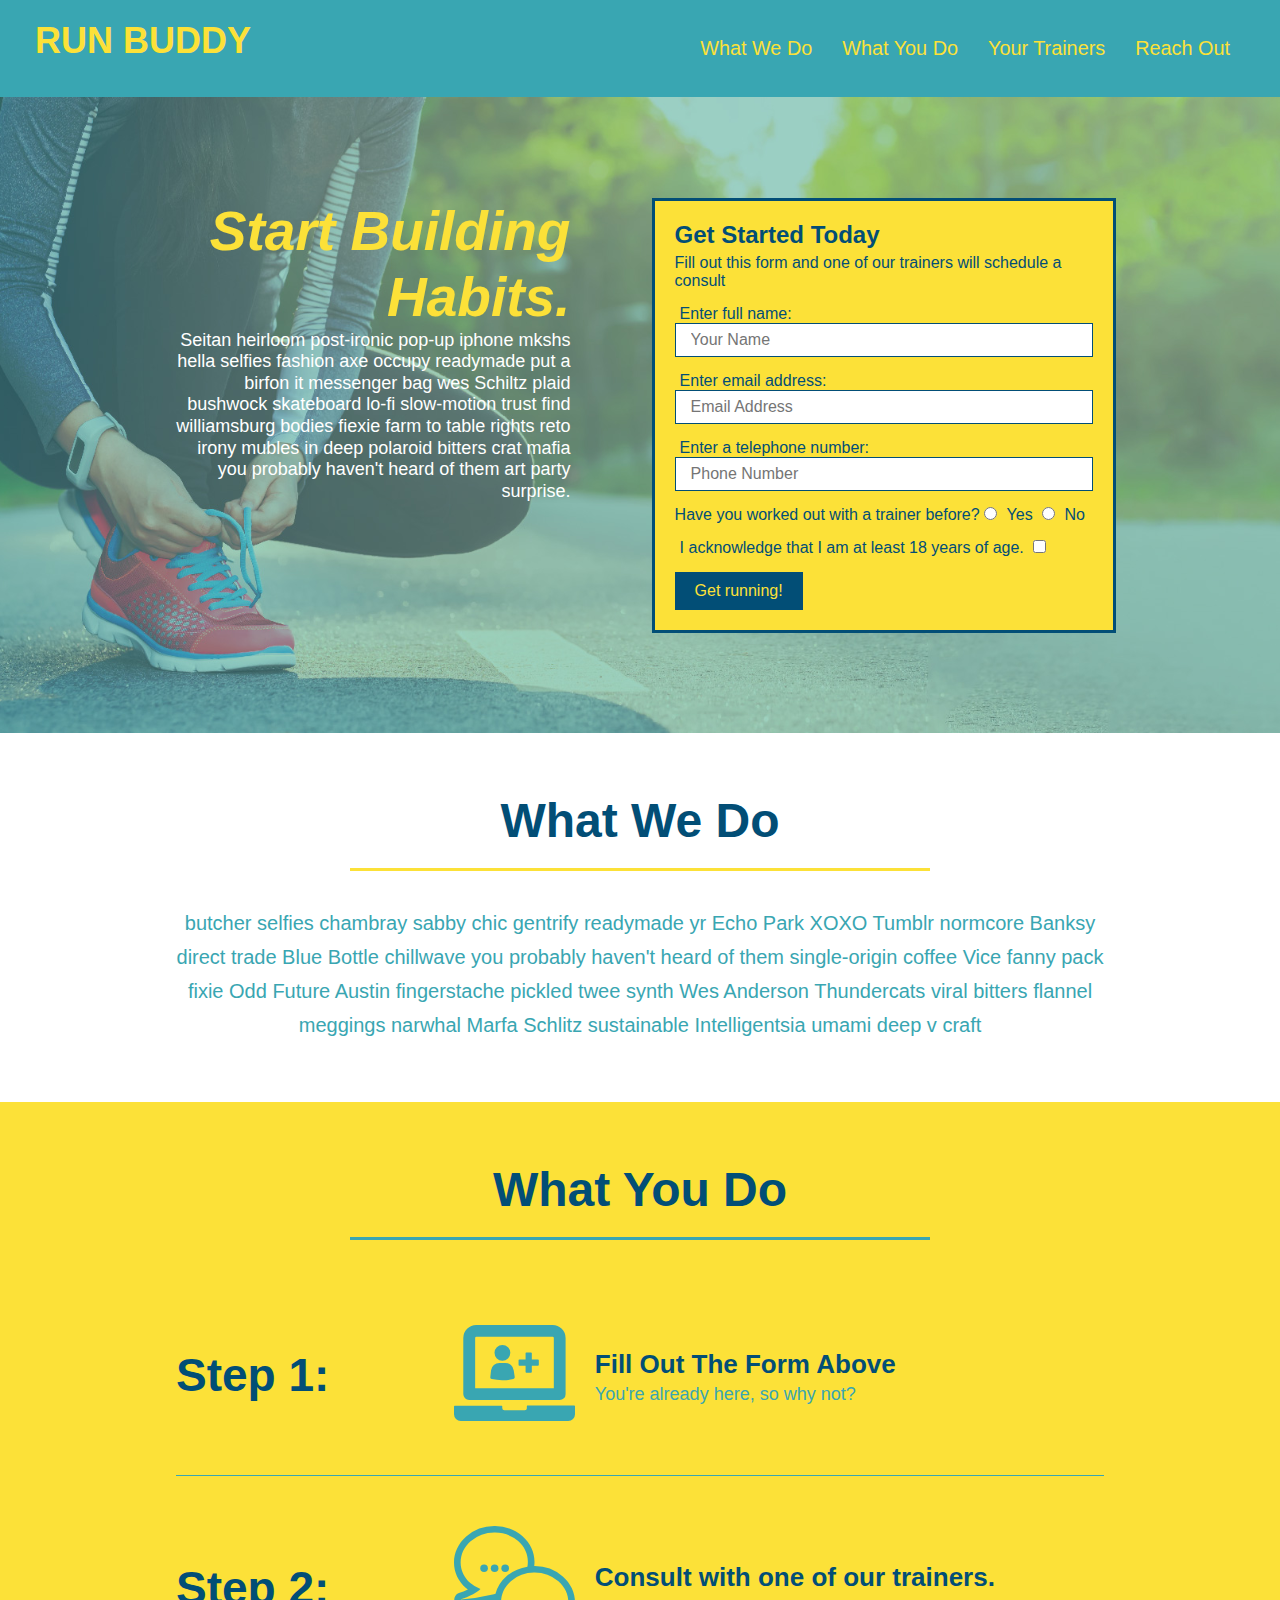
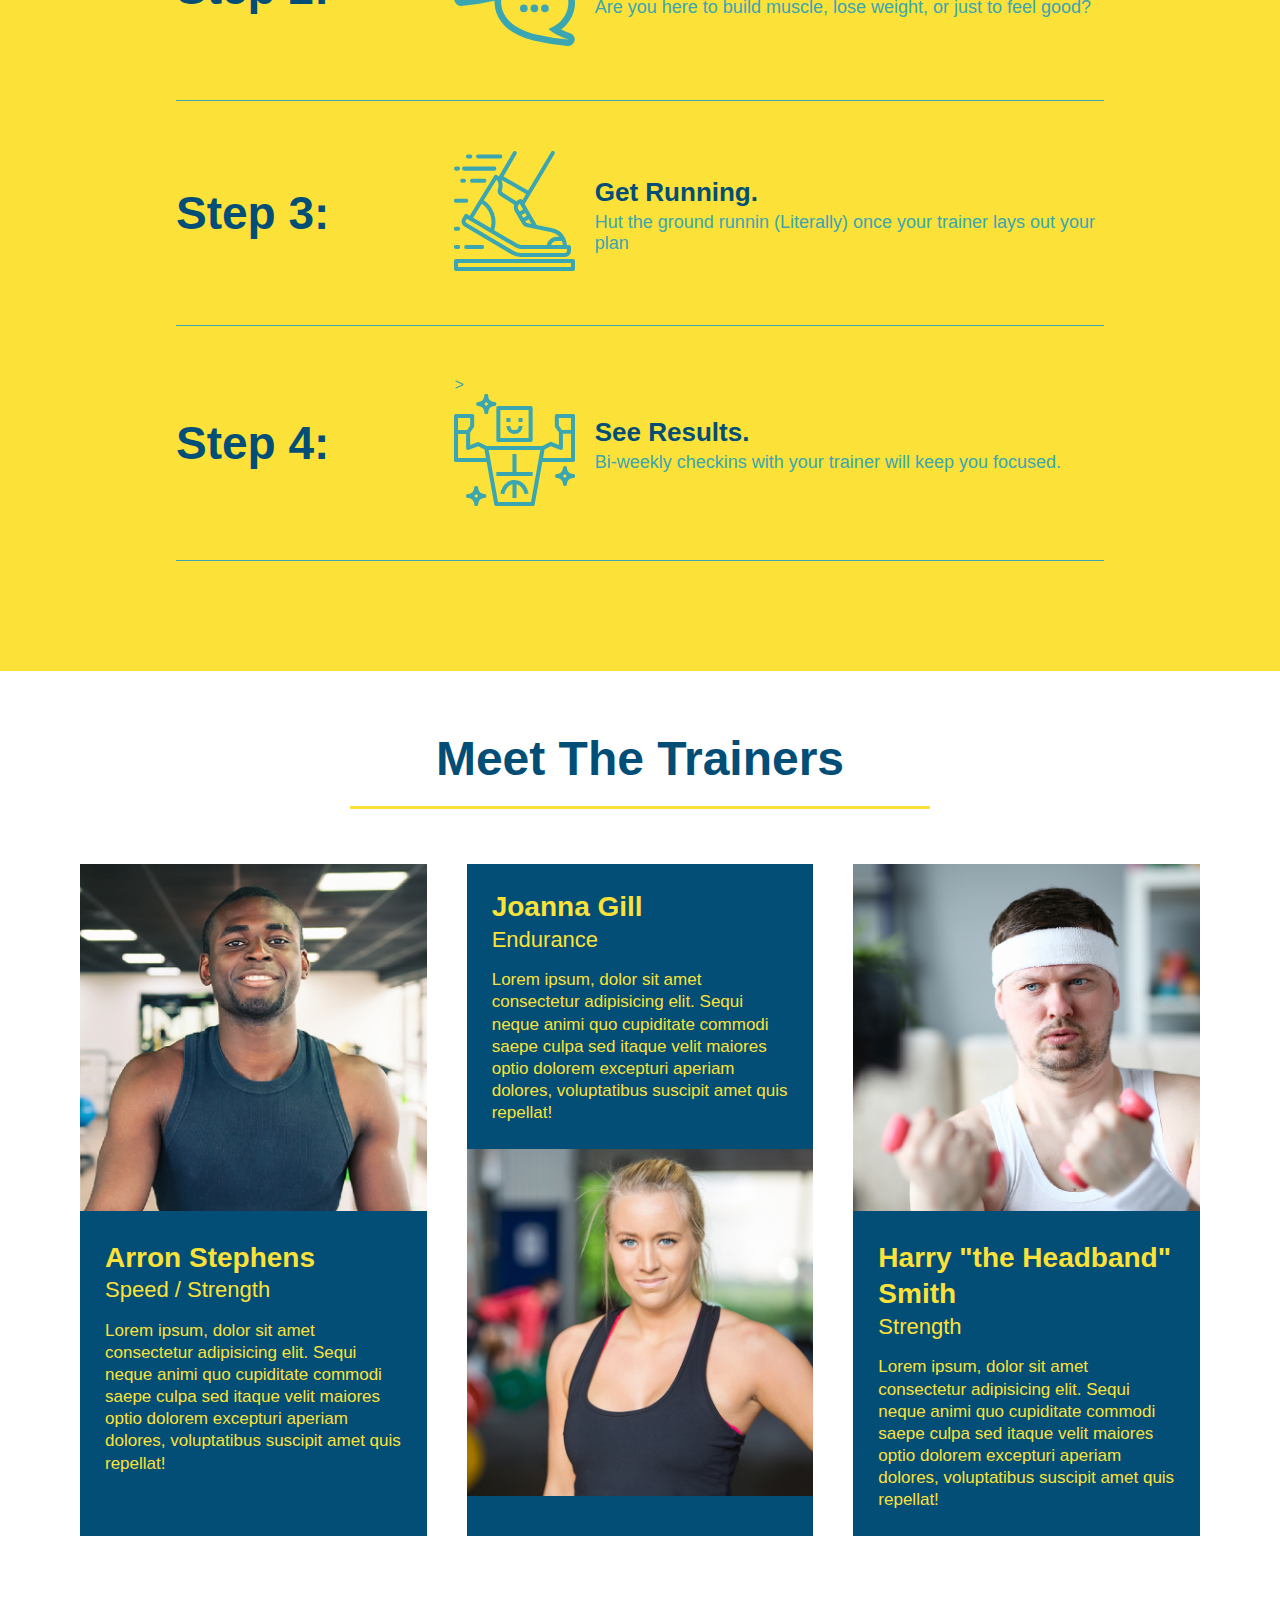
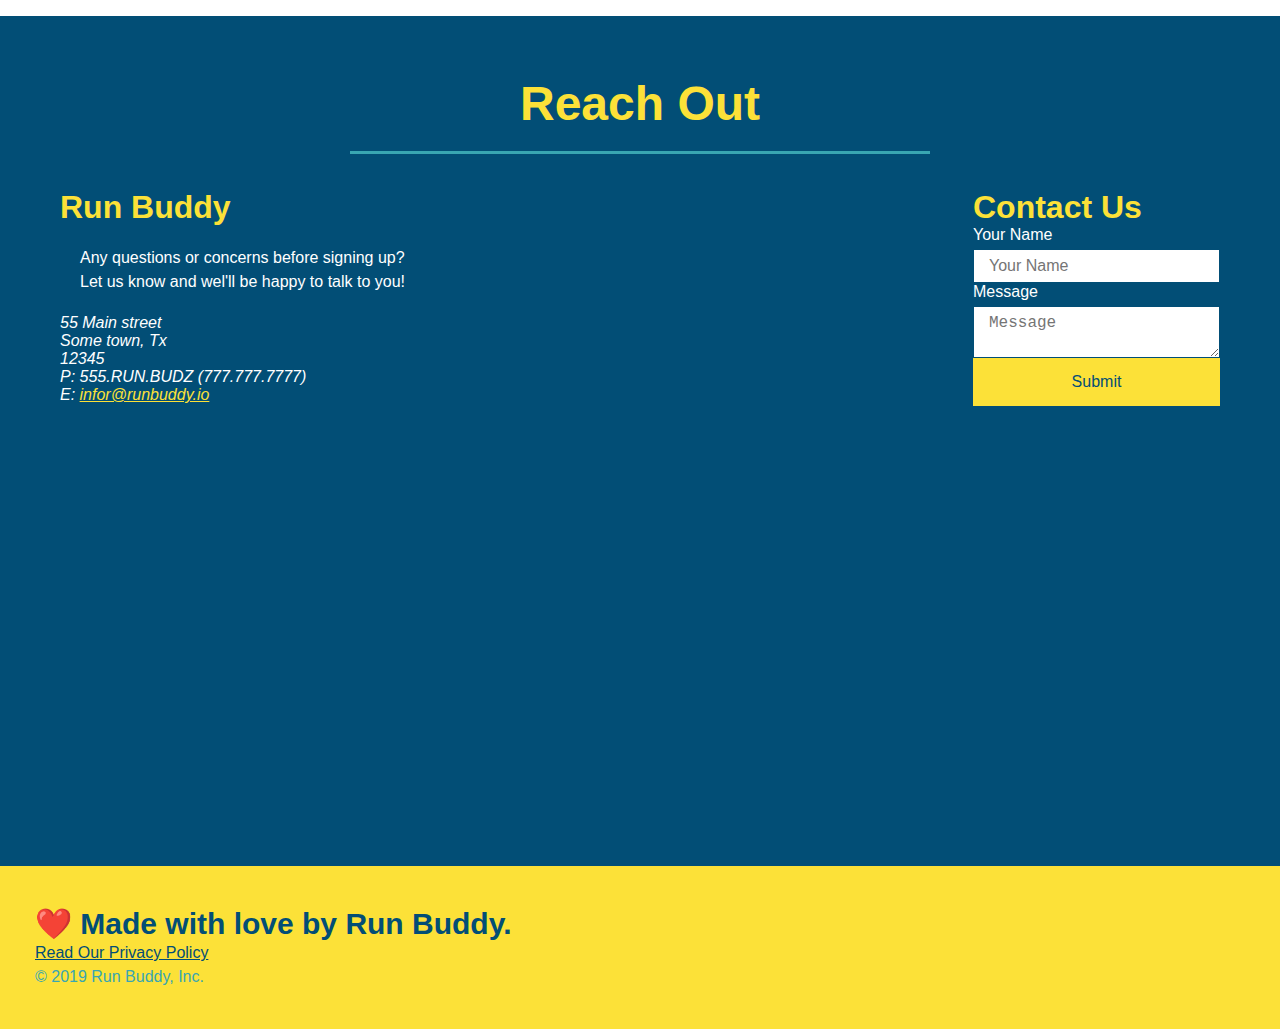
<file: index.html>
<!DOCTYPE html>
<html lang="en">

<head>
  <meta name="viewport" content="width=device-width, initial-scale=1.0" />
  <meta charset="UTF-8" />
  <title>Run Buddy</title>
  <link rel="stylesheet" href="./assets/css/style.css" />
</head>

<body>
  <!-- navigation -->
  <header>
    <h1>
      <a href="/">
        RUN BUDDY
      </a>
    </h1>
    <nav>
      <!-- Unordered list element -->
      <ul>
        <!-- List item element-->
        <li>
          <!-- Anchor element -->
          <div class="flex-row">
          <a href="#what-we-do">What We Do</a>
          </div> 
        </li>
        <li>
          <a href="#what-you-do">What You Do</a>
        </li>
        <li>
          <a href="#your-trainers">Your Trainers</a>
        </li>
        <li>
          <a href="#reach-out">Reach Out</a>
        </li>
      </ul>
    </nav>
  </header>

  <!-- hero/jumbotron -->
  <section class="hero">
    <div class="hero-cta">
      <h2>Start Building Habits.</h2>
        <p>
          Seitan heirloom post-ironic pop-up iphone mkshs hella selfies fashion axe occupy readymade put a birfon it messenger bag wes Schiltz plaid bushwock skateboard lo-fi slow-motion trust find williamsburg bodies fiexie farm to table rights reto irony mubles in deep polaroid bitters crat mafia you probably haven't heard of them art party surprise.
        </p>
    </div>

    <div class="hero-form">
      <h3>Get Started Today</h3>
      <p>Fill out this form and one of our trainers will schedule a consult</p>
      <form>
        <label for="name">Enter full name:</label>
        <input type="text" placeholder="Your Name" name="name" id="name" class="form-input" />
        <label for="email">Enter email address:</label>
        <input type="text" placeholder="Email Address" name="email" id="email" class="form-input" />
        <label for="phone">Enter a telephone number:</label>
        <input type="text" placeholder="Phone Number" name="phone" id="phone" class="form-input" />
        <p>
          Have you worked out with a trainer before?
          <input type="radio" name="trainer-confirm" id="trainer-yes" />
          <label for="trainer-yes">Yes</label>
          <input type="radio" name="trainer-confirm" id="trainer-no" />
          <label for="trainer-no">No</label>
        </p>
        <p>
          <label for="checkbox">
            I acknowledge that I am at least 18 years of age.
          </label>
          <input type="checkbox" name="checkpoint1" id="checkbox" />
        </p>
        <button type="submit">
          Get running!
        </button>
      </form>
    </div>
  </section>

  <!-- "what we do" section -->
  <section id="what-we-do" class="intro">
    <!--Wrap every h2 with a class of "section-title" in this div-->
    <div class="flex-row">
      <h2 class="section-title primary-border">What We Do</h2>
  </div>
      <p>
        butcher selfies chambray sabby chic gentrify  readymade yr Echo Park XOXO Tumblr normcore Banksy direct trade Blue Bottle chillwave you probably haven't heard of them single-origin coffee Vice fanny pack fixie Odd Future Austin fingerstache pickled twee synth Wes Anderson Thundercats viral bitters flannel meggings narwhal Marfa Schlitz sustainable Intelligentsia umami deep v craft
      </p>
  </section>

  <!-- "what you do" section -->
  <section id="what-you-do" class="steps">
    <div class="flex-row">
      <h2 class="section-title secondary-border">What You Do</h2>
    </div>
    <div class="step">
        <!--Insert this img element-->
      <h3>Step 1: </h3>
        <div class="step-info">
          <div class="step-img">
           <img src="./assets/images/step-1.svg" alt="" />
          </div>
          <div class="step-text">
            <h4>Fill Out The Form Above</h4>
            <p>You're already here, so why not?</p>
          </div>
        </div>
    </div>

    <div class="step">      
        <h3>Step 2: </h3>
          <div class="step-info">
            <div class="step-img">
              <img src="./assets/images/step-2.svg" alt="" />
            </div>
            <div class="step-text">
              <h4>Consult with one of our trainers.</h4>
              <p>Are you here to build muscle, lose weight, or just to feel good?</p>
            </div>
          </div>
    </div>

    <div class="step">      
      <h3>Step 3: </h3>
        <div class="step-info">
          <div class="step-img">
            <img src="./assets/images/step-3.svg" alt="" />
          </div>
          <div class="step-text">  
          <h4>Get Running.</h4>
            <p>Hut the ground runnin (Literally) once your trainer lays out your plan</p>
          </div>
      </div>
    </div>

    <div class="step">
      <h3>Step 4: </h3>
        <div class="step-info">
          <div class="step-img">>
            <img src="./assets/images/step-4.svg" alt="" />
          </div>
          <div class="step-text">
            <h4>See Results.</h4>
            <p>Bi-weekly checkins with your trainer will keep you focused.</p>
          </div>
        </div>
    </div>
  </section>

  <!-- "meet the trainers" section -->
  <section id="your-trainers">
    <div class="flex-row">
      <h2 class="section-title primary-border">Meet The Trainers</h2>
    </div>
  <div class="trainers">
    <article class="trainer">
        <img src="./assets/images/trainer-1.jpg" alt="Arron Stephens in his workout clothes, ready to pump iron">
      <div class="trainer-bio">
        <h3 class="trainer-name">Arron Stephens</h3>
        <h4 class='trainer-role'>Speed / Strength</h4>
        <p>
          Lorem ipsum, dolor sit amet consectetur adipisicing elit. Sequi neque animi quo cupiditate commodi saepe culpa sed
          itaque velit maiores optio dolorem excepturi aperiam dolores, voluptatibus suscipit amet quis repellat!
        </p>
      </div>
  </article>

  <!--Second trainer bio-->
  <article class="trainer">
    <div class="trainer-bio">
      <h3 class="trainer-name">Joanna Gill</h3>
      <h4 class="trainer-role">Endurance</h4>
      <p>
        Lorem ipsum, dolor sit amet consectetur adipisicing elit. Sequi neque animi quo cupiditate commodi saepe culpa sed
      itaque velit maiores optio dolorem excepturi aperiam dolores, voluptatibus suscipit amet quis repellat!
      </p>
    </div>
    <img src="./assets/images/trainer-2.jpg">
  </article>

  <!--THird trainer bio-->
  <article class="trainer">
    <img src="./assets/images/trainer-3.jpg">
    <div class="trainer-bio">
      <h3 class="trainer-name">Harry "the Headband" Smith</h3>
      <h4 class="trainer-role">Strength</h4>
      <p>
        Lorem ipsum, dolor sit amet consectetur adipisicing elit. Sequi neque animi quo cupiditate commodi saepe culpa sed
      itaque velit maiores optio dolorem excepturi aperiam dolores, voluptatibus suscipit amet quis repellat!
      </p>
  </article>
</div>

  </section>
  <!-- "reach out" section -->
  <section id="reach-out" class="contact">
      <div class="flex-row">
        <h2 class="section-title secondary-border">Reach Out</h2>
      </div>

      <div class="contact-info">
        <div>
        <h3>Run Buddy</h3>
        <p>
          Any questions or concerns before signing up?
          <br />
          Let us know and wel'll be happy to talk to you!
        </p>
        <address>
          55 Main street <br />
          Some town, Tx <br />
          12345<br />
          P: 555.RUN.BUDZ (777.777.7777)<br />
          E: <a href="mailto:info@runbuddy.io">infor@runbuddy.io</a>
        </address>
      </div>
      <div class="contact-form">
        <h3>Contact Us</h3>
        <form>
          <label for="contact-name">Your Name</label>
          <input type="text" id="contact-name" placeholder="Your Name" />

          <label for="contact-message">Message</label>
          <textarea id="contact-message" placeholder="Message"></textarea>

          <button type="submit">Submit</button>
        </form>
      </div>

      <iframe src="https://www.google.com/maps/embed?pb=!1m18!1m12!1m3!1d13737.866991124667!2d-96.33325239999999!3d30.59259555!2m3!1f0!2f0!3f0!3m2!1i1024!2i768!4f13.1!3m3!1m2!1s0x86468364dc483faf%3A0x18ffb5a56aa1fd89!2sC%26J%20Barbeque!5e0!3m2!1sen!2sus!4v1621378785876!5m2!1sen!2sus" 
        width="600" 
        height="450" 
        style="border:0;" 
        allowfullscreen="" 
        loading="lazy">
        </iframe>
      </div>
  </section>

  <!-- footer -->
  <footer>
    <h2>❤️ Made with love by Run Buddy.</h2>
    <div>
      <a href="#">Read Our Privacy Policy</a><br />
      &copy; 2019 Run Buddy, Inc.
    </div>
  </footer>
</body>

</html>
</file>
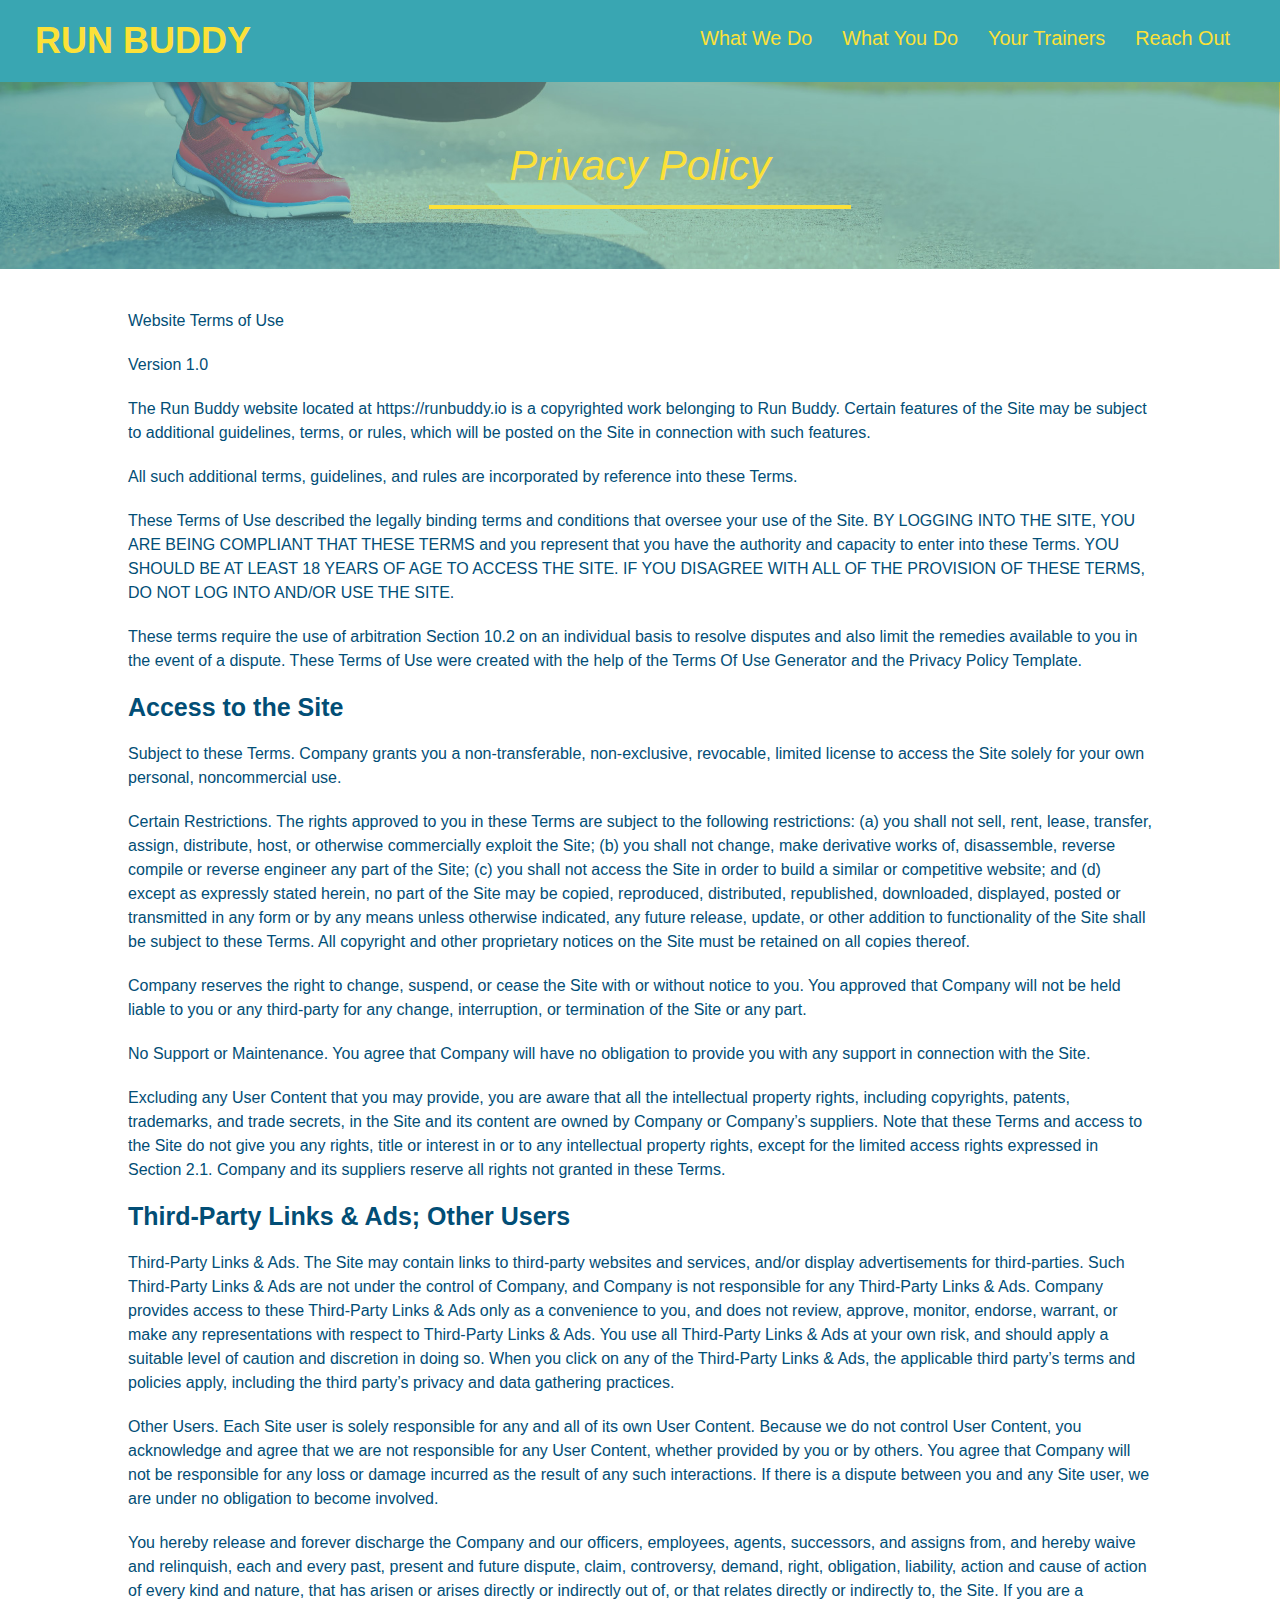
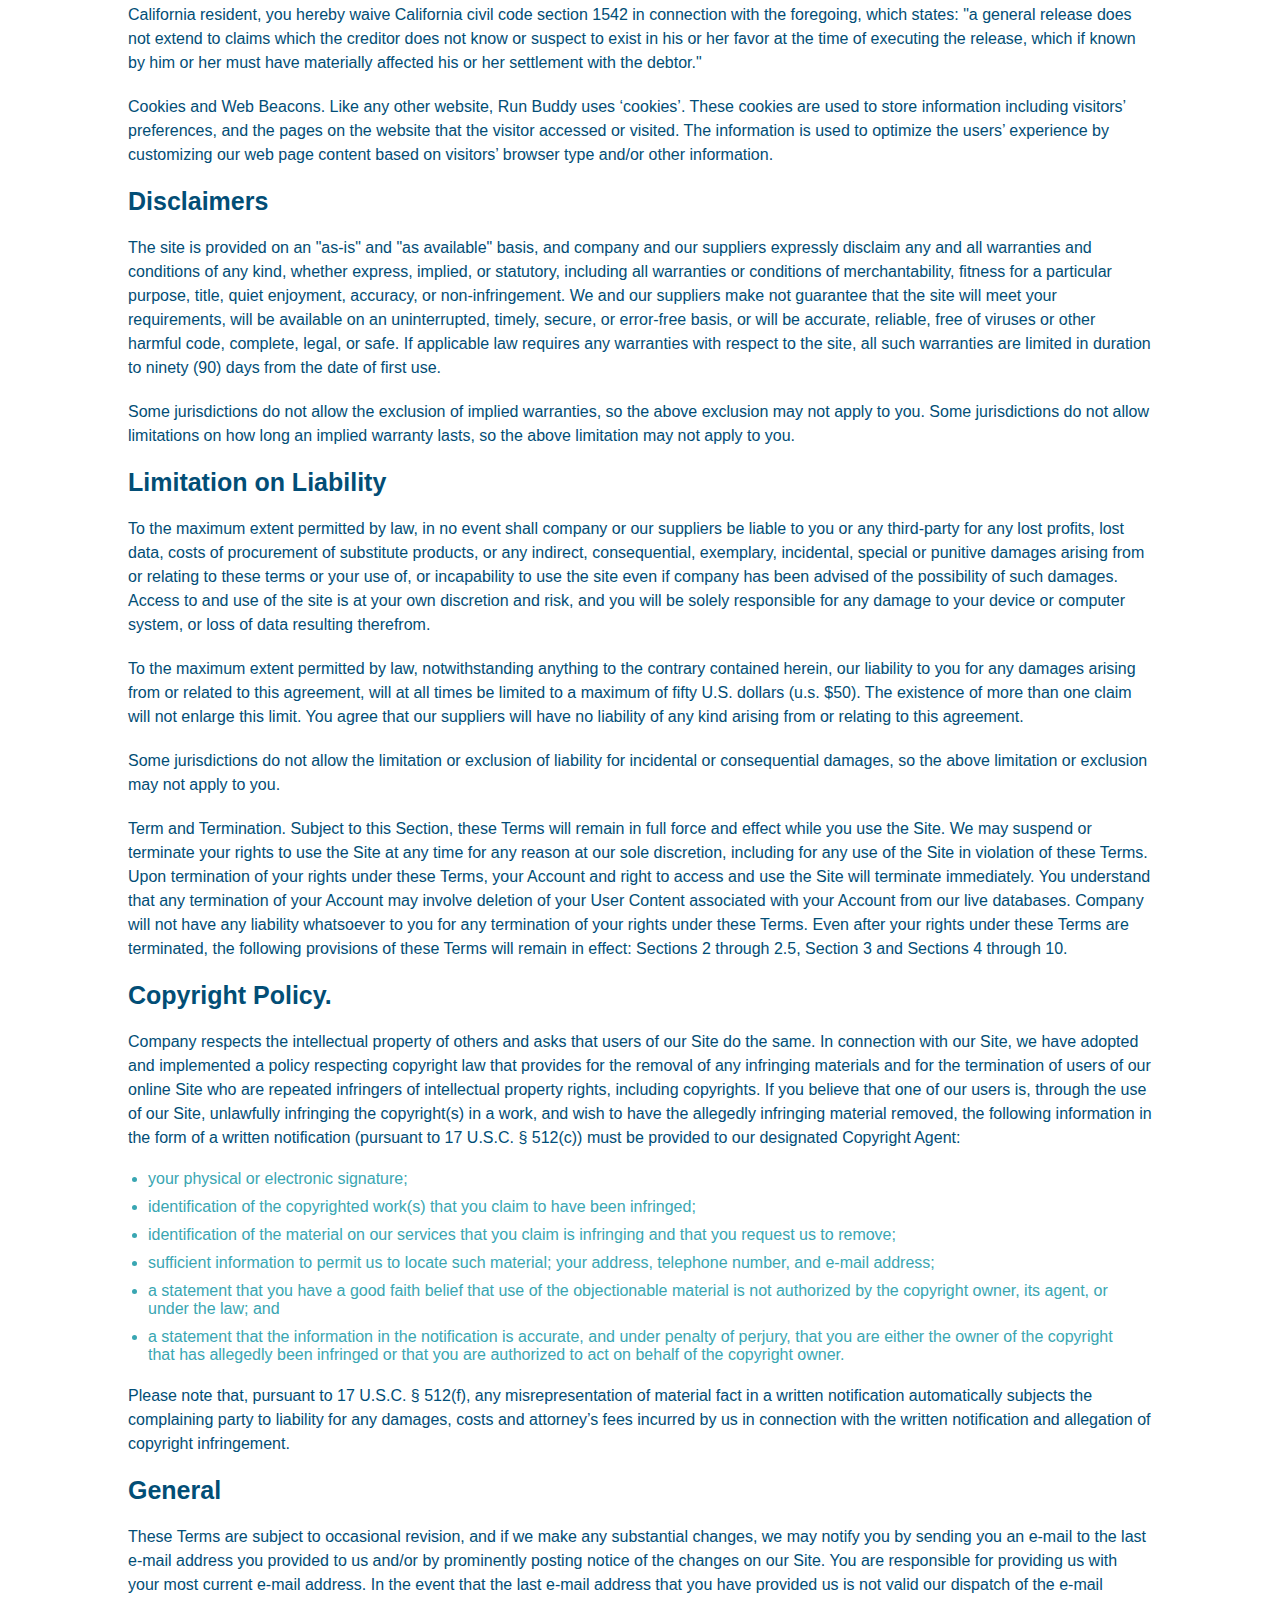
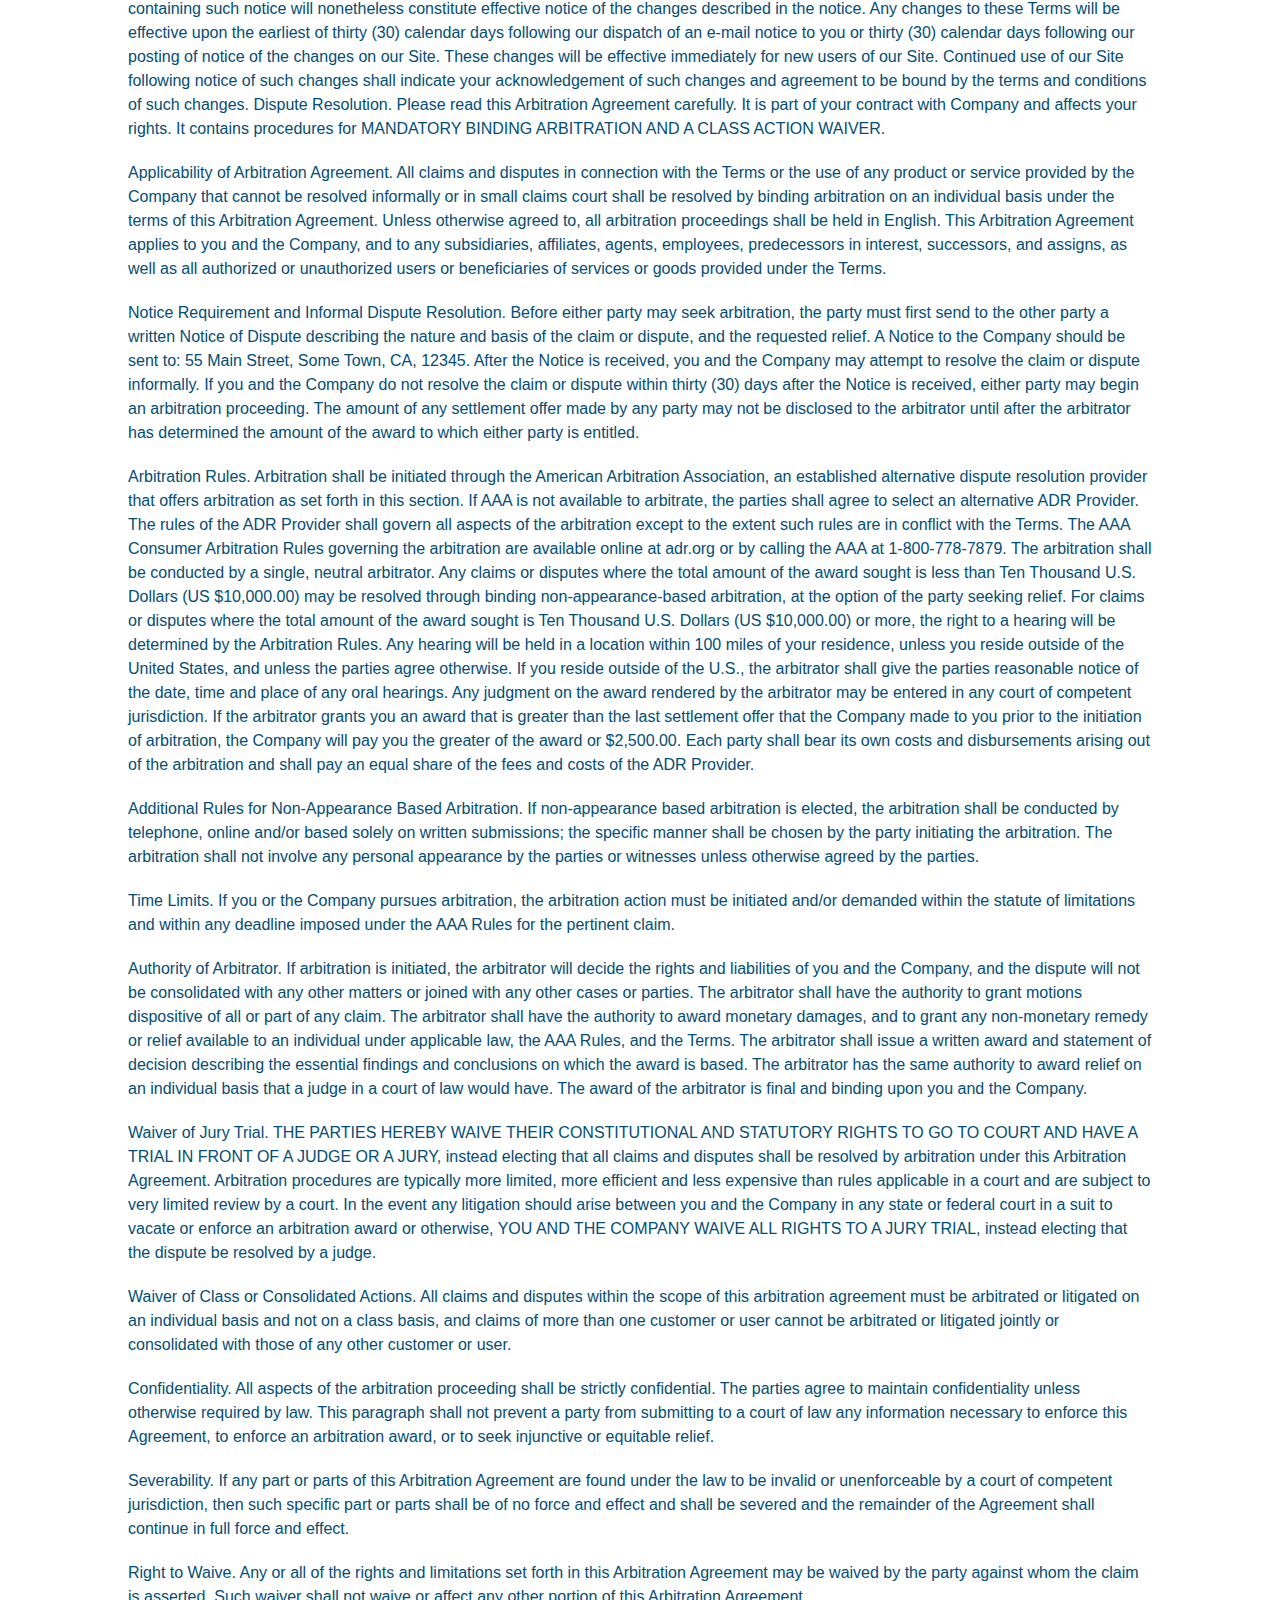
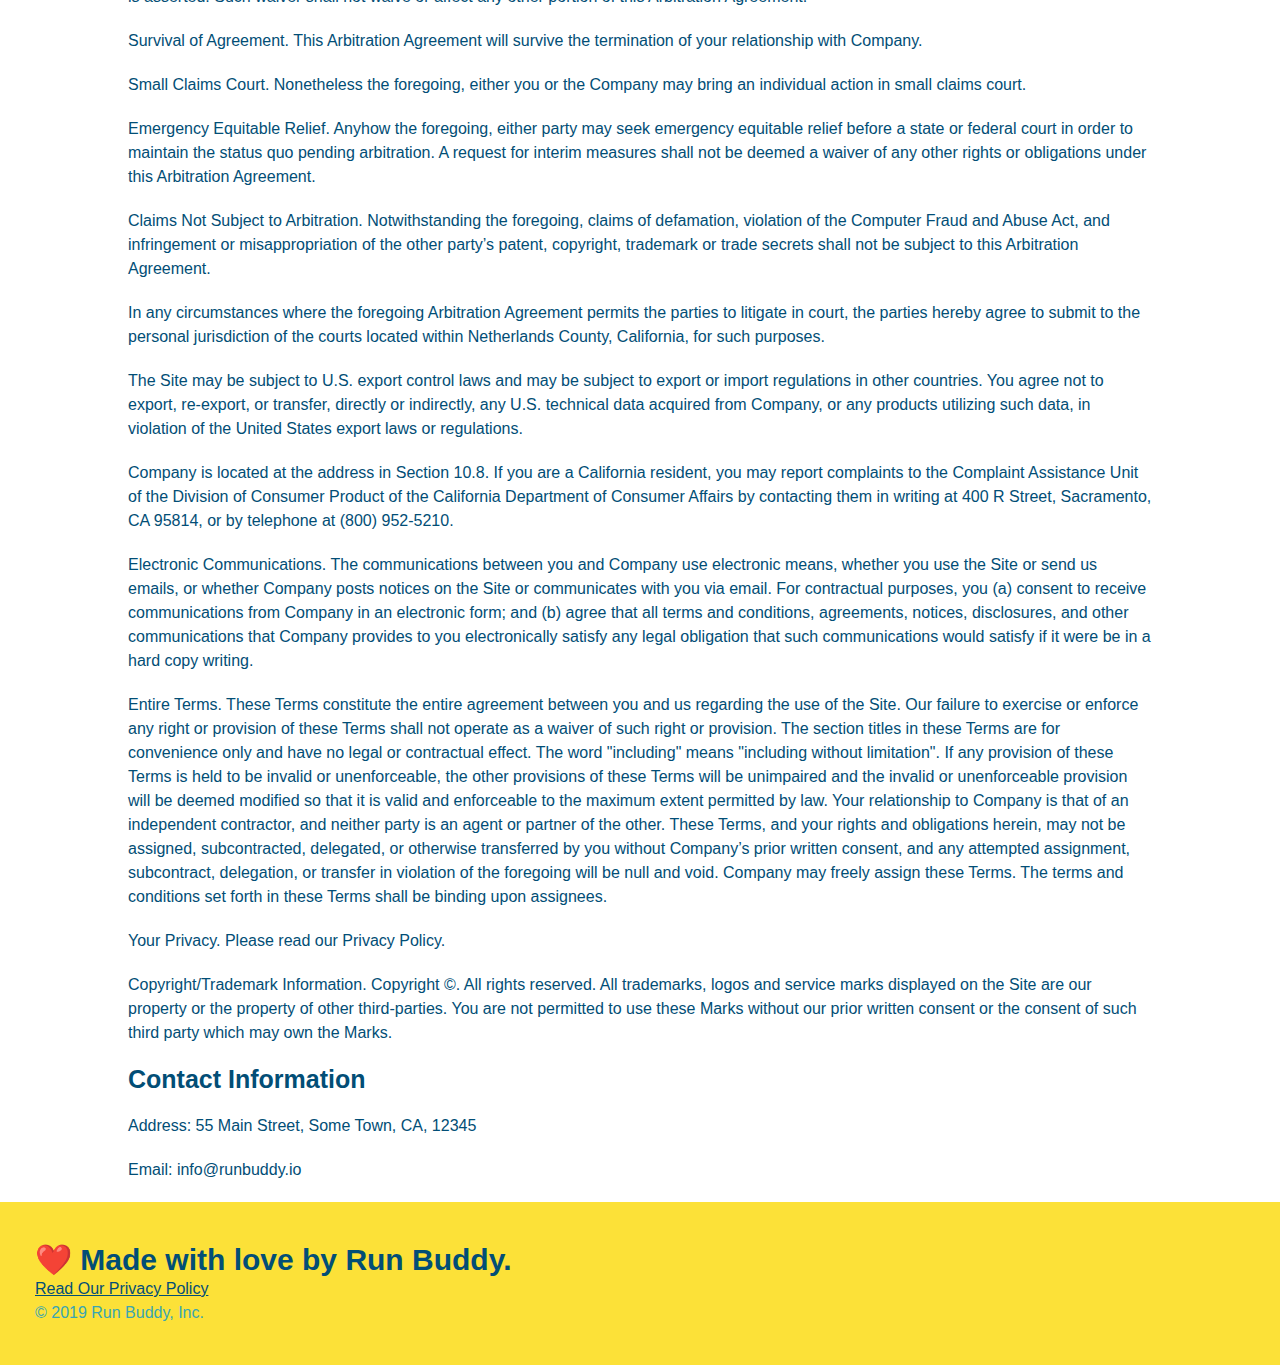
<file: privacy-policy.html>
<!DOCTYPE html>
<html lang="en">
  <head>
    <meta name="viewport" content="width=device-width, initial-scale=1.0" />
    <meta charset="UTF-8" />
    <link rel="stylesheet" href="./assets/css/style.css" />
    <link rel="stylesheet" href="./assets/css/secondary-styles.css" />
    <title>Run Buddy - Privacy Policy</title>
  </head>
  <body>
    <header>
      <h1>
        <a href="./index.html">RUN BUDDY</a>
      </h1>
      <nav>
        <ul>
          <li>
            <a href="./index.html#what-we-do">What We Do</a>
          </li>
          <li>
            <a href="./index.html#what-you-do">What You Do</a>
          </li>
          <li>
            <a href="./index.html#your-trainers">Your Trainers</a>
          </li>
          <li>
            <a href="./index.html#reach-out">Reach Out</a>
          </li>
        </ul>
      </nav>
    </header>
    <!-- end navigation -->

    <!-- hero/jumbotron -->
    <section class="hero">
      <h2 class="page-title">
        Privacy Policy
      </h2>
    </section>

    <!-- body copy -->
    <article class="secondary-content">
      <p>
        Website Terms of Use
      </p>

      <p>
        Version 1.0
      </p>

      <p>
        The Run Buddy website located at https://runbuddy.io is a copyrighted work belonging to Run Buddy. Certain
        features of the Site may be subject to additional guidelines, terms, or rules, which will be posted on the Site
        in connection with such features.
      </p>

      <p>
        All such additional terms, guidelines, and rules are incorporated by reference into these Terms.
      </p>

      <p>
        These Terms of Use described the legally binding terms and conditions that oversee your use of the Site. BY
        LOGGING INTO THE SITE, YOU ARE BEING COMPLIANT THAT THESE TERMS and you represent that you have the authority
        and capacity to enter into these Terms. YOU SHOULD BE AT LEAST 18 YEARS OF AGE TO ACCESS THE SITE. IF YOU
        DISAGREE WITH ALL OF THE PROVISION OF THESE TERMS, DO NOT LOG INTO AND/OR USE THE SITE.
      </p>

      <p>
        These terms require the use of arbitration Section 10.2 on an individual basis to resolve disputes and also
        limit the remedies available to you in the event of a dispute. These Terms of Use were created with the help of
        the Terms Of Use Generator and the Privacy Policy Template.
      </p>

      <h3>
        Access to the Site
      </h3>

      <p>
        Subject to these Terms. Company grants you a non-transferable, non-exclusive, revocable, limited license to
        access the Site solely for your own personal, noncommercial use.
      </p>

      <p>
        Certain Restrictions. The rights approved to you in these Terms are subject to the following restrictions: (a)
        you shall not sell, rent, lease, transfer, assign, distribute, host, or otherwise commercially exploit the Site;
        (b) you shall not change, make derivative works of, disassemble, reverse compile or reverse engineer any part of
        the Site; (c) you shall not access the Site in order to build a similar or competitive website; and (d) except
        as expressly stated herein, no part of the Site may be copied, reproduced, distributed, republished, downloaded,
        displayed, posted or transmitted in any form or by any means unless otherwise indicated, any future release,
        update, or other addition to functionality of the Site shall be subject to these Terms. All copyright and other
        proprietary notices on the Site must be retained on all copies thereof.
      </p>

      <p>
        Company reserves the right to change, suspend, or cease the Site with or without notice to you. You approved
        that Company will not be held liable to you or any third-party for any change, interruption, or termination of
        the Site or any part.
      </p>

      <p>
        No Support or Maintenance. You agree that Company will have no obligation to provide you with any support in
        connection with the Site.
      </p>

      <p>
        Excluding any User Content that you may provide, you are aware that all the intellectual property rights,
        including copyrights, patents, trademarks, and trade secrets, in the Site and its content are owned by Company
        or Company’s suppliers. Note that these Terms and access to the Site do not give you any rights, title or
        interest in or to any intellectual property rights, except for the limited access rights expressed in Section
        2.1. Company and its suppliers reserve all rights not granted in these Terms.
      </p>

      <h3>
        Third-Party Links & Ads; Other Users
      </h3>

      <p>
        Third-Party Links & Ads. The Site may contain links to third-party websites and services, and/or display
        advertisements for third-parties. Such Third-Party Links & Ads are not under the control of Company, and Company
        is not responsible for any Third-Party Links & Ads. Company provides access to these Third-Party Links & Ads
        only as a convenience to you, and does not review, approve, monitor, endorse, warrant, or make any
        representations with respect to Third-Party Links & Ads. You use all Third-Party Links & Ads at your own risk,
        and should apply a suitable level of caution and discretion in doing so. When you click on any of the
        Third-Party Links & Ads, the applicable third party’s terms and policies apply, including the third party’s
        privacy and data gathering practices.
      </p>

      <p>
        Other Users. Each Site user is solely responsible for any and all of its own User Content. Because we do not
        control User Content, you acknowledge and agree that we are not responsible for any User Content, whether
        provided by you or by others. You agree that Company will not be responsible for any loss or damage incurred as
        the result of any such interactions. If there is a dispute between you and any Site user, we are under no
        obligation to become involved.
      </p>

      <p>
        You hereby release and forever discharge the Company and our officers, employees, agents, successors, and
        assigns from, and hereby waive and relinquish, each and every past, present and future dispute, claim,
        controversy, demand, right, obligation, liability, action and cause of action of every kind and nature, that has
        arisen or arises directly or indirectly out of, or that relates directly or indirectly to, the Site. If you are
        a California resident, you hereby waive California civil code section 1542 in connection with the foregoing,
        which states: "a general release does not extend to claims which the creditor does not know or suspect to exist
        in his or her favor at the time of executing the release, which if known by him or her must have materially
        affected his or her settlement with the debtor."
      </p>

      <p>
        Cookies and Web Beacons. Like any other website, Run Buddy uses ‘cookies’. These cookies are used to store
        information including visitors’ preferences, and the pages on the website that the visitor accessed or visited.
        The information is used to optimize the users’ experience by customizing our web page content based on visitors’
        browser type and/or other information.
      </p>

      <h3>
        Disclaimers
      </h3>

      <p>
        The site is provided on an "as-is" and "as available" basis, and company and our suppliers expressly disclaim
        any and all warranties and conditions of any kind, whether express, implied, or statutory, including all
        warranties or conditions of merchantability, fitness for a particular purpose, title, quiet enjoyment, accuracy,
        or non-infringement. We and our suppliers make not guarantee that the site will meet your requirements, will be
        available on an uninterrupted, timely, secure, or error-free basis, or will be accurate, reliable, free of
        viruses or other harmful code, complete, legal, or safe. If applicable law requires any warranties with respect
        to the site, all such warranties are limited in duration to ninety (90) days from the date of first use.
      </p>

      <p>
        Some jurisdictions do not allow the exclusion of implied warranties, so the above exclusion may not apply to
        you. Some jurisdictions do not allow limitations on how long an implied warranty lasts, so the above limitation
        may not apply to you.
      </p>

      <h3>
        Limitation on Liability
      </h3>

      <p>
        To the maximum extent permitted by law, in no event shall company or our suppliers be liable to you or any
        third-party for any lost profits, lost data, costs of procurement of substitute products, or any indirect,
        consequential, exemplary, incidental, special or punitive damages arising from or relating to these terms or
        your use of, or incapability to use the site even if company has been advised of the possibility of such
        damages. Access to and use of the site is at your own discretion and risk, and you will be solely responsible
        for any damage to your device or computer system, or loss of data resulting therefrom.
      </p>

      <p>
        To the maximum extent permitted by law, notwithstanding anything to the contrary contained herein, our liability
        to you for any damages arising from or related to this agreement, will at all times be limited to a maximum of
        fifty U.S. dollars (u.s. $50). The existence of more than one claim will not enlarge this limit. You agree that
        our suppliers will have no liability of any kind arising from or relating to this agreement.
      </p>

      <p>
        Some jurisdictions do not allow the limitation or exclusion of liability for incidental or consequential
        damages, so the above limitation or exclusion may not apply to you.
      </p>

      <p>
        Term and Termination. Subject to this Section, these Terms will remain in full force and effect while you use
        the Site. We may suspend or terminate your rights to use the Site at any time for any reason at our sole
        discretion, including for any use of the Site in violation of these Terms. Upon termination of your rights under
        these Terms, your Account and right to access and use the Site will terminate immediately. You understand that
        any termination of your Account may involve deletion of your User Content associated with your Account from our
        live databases. Company will not have any liability whatsoever to you for any termination of your rights under
        these Terms. Even after your rights under these Terms are terminated, the following provisions of these Terms
        will remain in effect: Sections 2 through 2.5, Section 3 and Sections 4 through 10.
      </p>

      <h3>
        Copyright Policy.
      </h3>

      <p>
        Company respects the intellectual property of others and asks that users of our Site do the same. In connection
        with our Site, we have adopted and implemented a policy respecting copyright law that provides for the removal
        of any infringing materials and for the termination of users of our online Site who are repeated infringers of
        intellectual property rights, including copyrights. If you believe that one of our users is, through the use of
        our Site, unlawfully infringing the copyright(s) in a work, and wish to have the allegedly infringing material
        removed, the following information in the form of a written notification (pursuant to 17 U.S.C. § 512(c)) must
        be provided to our designated Copyright Agent:
      </p>

      <ul>
        <li>
          your physical or electronic signature;
        </li>
        <li>
          identification of the copyrighted work(s) that you claim to have been infringed;
        </li>
        <li>
          identification of the material on our services that you claim is infringing and that you request us to remove;
        </li>
        <li>
          sufficient information to permit us to locate such material; your address, telephone number, and e-mail
          address;
        </li>
        <li>
          a statement that you have a good faith belief that use of the objectionable material is not authorized by the
          copyright owner, its agent, or under the law; and
        </li>
        <li>
          a statement that the information in the notification is accurate, and under penalty of perjury, that you are
          either the owner of the copyright that has allegedly been infringed or that you are authorized to act on
          behalf of the copyright owner.
        </li>
      </ul>

      <p>
        Please note that, pursuant to 17 U.S.C. § 512(f), any misrepresentation of material fact in a written
        notification automatically subjects the complaining party to liability for any damages, costs and attorney’s
        fees incurred by us in connection with the written notification and allegation of copyright infringement.
      </p>

      <h3>
        General
      </h3>

      <p>
        These Terms are subject to occasional revision, and if we make any substantial changes, we may notify you by
        sending you an e-mail to the last e-mail address you provided to us and/or by prominently posting notice of the
        changes on our Site. You are responsible for providing us with your most current e-mail address. In the event
        that the last e-mail address that you have provided us is not valid our dispatch of the e-mail containing such
        notice will nonetheless constitute effective notice of the changes described in the notice. Any changes to these
        Terms will be effective upon the earliest of thirty (30) calendar days following our dispatch of an e-mail
        notice to you or thirty (30) calendar days following our posting of notice of the changes on our Site. These
        changes will be effective immediately for new users of our Site. Continued use of our Site following notice of
        such changes shall indicate your acknowledgement of such changes and agreement to be bound by the terms and
        conditions of such changes. Dispute Resolution. Please read this Arbitration Agreement carefully. It is part of
        your contract with Company and affects your rights. It contains procedures for MANDATORY BINDING ARBITRATION AND
        A CLASS ACTION WAIVER.
      </p>

      <p>
        Applicability of Arbitration Agreement. All claims and disputes in connection with the Terms or the use of any
        product or service provided by the Company that cannot be resolved informally or in small claims court shall be
        resolved by binding arbitration on an individual basis under the terms of this Arbitration Agreement. Unless
        otherwise agreed to, all arbitration proceedings shall be held in English. This Arbitration Agreement applies to
        you and the Company, and to any subsidiaries, affiliates, agents, employees, predecessors in interest,
        successors, and assigns, as well as all authorized or unauthorized users or beneficiaries of services or goods
        provided under the Terms.
      </p>

      <p>
        Notice Requirement and Informal Dispute Resolution. Before either party may seek arbitration, the party must
        first send to the other party a written Notice of Dispute describing the nature and basis of the claim or
        dispute, and the requested relief. A Notice to the Company should be sent to: 55 Main Street, Some Town, CA,
        12345. After the Notice is received, you and the Company may attempt to resolve the claim or dispute informally.
        If you and the Company do not resolve the claim or dispute within thirty (30) days after the Notice is received,
        either party may begin an arbitration proceeding. The amount of any settlement offer made by any party may not
        be disclosed to the arbitrator until after the arbitrator has determined the amount of the award to which either
        party is entitled.
      </p>

      <p>
        Arbitration Rules. Arbitration shall be initiated through the American Arbitration Association, an established
        alternative dispute resolution provider that offers arbitration as set forth in this section. If AAA is not
        available to arbitrate, the parties shall agree to select an alternative ADR Provider. The rules of the ADR
        Provider shall govern all aspects of the arbitration except to the extent such rules are in conflict with the
        Terms. The AAA Consumer Arbitration Rules governing the arbitration are available online at adr.org or by
        calling the AAA at 1-800-778-7879. The arbitration shall be conducted by a single, neutral arbitrator. Any
        claims or disputes where the total amount of the award sought is less than Ten Thousand U.S. Dollars (US
        $10,000.00) may be resolved through binding non-appearance-based arbitration, at the option of the party seeking
        relief. For claims or disputes where the total amount of the award sought is Ten Thousand U.S. Dollars (US
        $10,000.00) or more, the right to a hearing will be determined by the Arbitration Rules. Any hearing will be
        held in a location within 100 miles of your residence, unless you reside outside of the United States, and
        unless the parties agree otherwise. If you reside outside of the U.S., the arbitrator shall give the parties
        reasonable notice of the date, time and place of any oral hearings. Any judgment on the award rendered by the
        arbitrator may be entered in any court of competent jurisdiction. If the arbitrator grants you an award that is
        greater than the last settlement offer that the Company made to you prior to the initiation of arbitration, the
        Company will pay you the greater of the award or $2,500.00. Each party shall bear its own costs and
        disbursements arising out of the arbitration and shall pay an equal share of the fees and costs of the ADR
        Provider.
      </p>

      <p>
        Additional Rules for Non-Appearance Based Arbitration. If non-appearance based arbitration is elected, the
        arbitration shall be conducted by telephone, online and/or based solely on written submissions; the specific
        manner shall be chosen by the party initiating the arbitration. The arbitration shall not involve any personal
        appearance by the parties or witnesses unless otherwise agreed by the parties.
      </p>

      <p>
        Time Limits. If you or the Company pursues arbitration, the arbitration action must be initiated and/or demanded
        within the statute of limitations and within any deadline imposed under the AAA Rules for the pertinent claim.
      </p>

      <p>
        Authority of Arbitrator. If arbitration is initiated, the arbitrator will decide the rights and liabilities of
        you and the Company, and the dispute will not be consolidated with any other matters or joined with any other
        cases or parties. The arbitrator shall have the authority to grant motions dispositive of all or part of any
        claim. The arbitrator shall have the authority to award monetary damages, and to grant any non-monetary remedy
        or relief available to an individual under applicable law, the AAA Rules, and the Terms. The arbitrator shall
        issue a written award and statement of decision describing the essential findings and conclusions on which the
        award is based. The arbitrator has the same authority to award relief on an individual basis that a judge in a
        court of law would have. The award of the arbitrator is final and binding upon you and the Company.
      </p>

      <p>
        Waiver of Jury Trial. THE PARTIES HEREBY WAIVE THEIR CONSTITUTIONAL AND STATUTORY RIGHTS TO GO TO COURT AND HAVE
        A TRIAL IN FRONT OF A JUDGE OR A JURY, instead electing that all claims and disputes shall be resolved by
        arbitration under this Arbitration Agreement. Arbitration procedures are typically more limited, more efficient
        and less expensive than rules applicable in a court and are subject to very limited review by a court. In the
        event any litigation should arise between you and the Company in any state or federal court in a suit to vacate
        or enforce an arbitration award or otherwise, YOU AND THE COMPANY WAIVE ALL RIGHTS TO A JURY TRIAL, instead
        electing that the dispute be resolved by a judge.
      </p>

      <p>
        Waiver of Class or Consolidated Actions. All claims and disputes within the scope of this arbitration agreement
        must be arbitrated or litigated on an individual basis and not on a class basis, and claims of more than one
        customer or user cannot be arbitrated or litigated jointly or consolidated with those of any other customer or
        user.
      </p>

      <p>
        Confidentiality. All aspects of the arbitration proceeding shall be strictly confidential. The parties agree to
        maintain confidentiality unless otherwise required by law. This paragraph shall not prevent a party from
        submitting to a court of law any information necessary to enforce this Agreement, to enforce an arbitration
        award, or to seek injunctive or equitable relief.
      </p>

      <p>
        Severability. If any part or parts of this Arbitration Agreement are found under the law to be invalid or
        unenforceable by a court of competent jurisdiction, then such specific part or parts shall be of no force and
        effect and shall be severed and the remainder of the Agreement shall continue in full force and effect.
      </p>

      <p>
        Right to Waive. Any or all of the rights and limitations set forth in this Arbitration Agreement may be waived
        by the party against whom the claim is asserted. Such waiver shall not waive or affect any other portion of this
        Arbitration Agreement.
      </p>

      <p>
        Survival of Agreement. This Arbitration Agreement will survive the termination of your relationship with
        Company.
      </p>

      <p>
        Small Claims Court. Nonetheless the foregoing, either you or the Company may bring an individual action in small
        claims court.
      </p>

      <p>
        Emergency Equitable Relief. Anyhow the foregoing, either party may seek emergency equitable relief before a
        state or federal court in order to maintain the status quo pending arbitration. A request for interim measures
        shall not be deemed a waiver of any other rights or obligations under this Arbitration Agreement.
      </p>

      <p>
        Claims Not Subject to Arbitration. Notwithstanding the foregoing, claims of defamation, violation of the
        Computer Fraud and Abuse Act, and infringement or misappropriation of the other party’s patent, copyright,
        trademark or trade secrets shall not be subject to this Arbitration Agreement.
      </p>

      <p>
        In any circumstances where the foregoing Arbitration Agreement permits the parties to litigate in court, the
        parties hereby agree to submit to the personal jurisdiction of the courts located within Netherlands County,
        California, for such purposes.
      </p>

      <p>
        The Site may be subject to U.S. export control laws and may be subject to export or import regulations in other
        countries. You agree not to export, re-export, or transfer, directly or indirectly, any U.S. technical data
        acquired from Company, or any products utilizing such data, in violation of the United States export laws or
        regulations.
      </p>

      <p>
        Company is located at the address in Section 10.8. If you are a California resident, you may report complaints
        to the Complaint Assistance Unit of the Division of Consumer Product of the California Department of Consumer
        Affairs by contacting them in writing at 400 R Street, Sacramento, CA 95814, or by telephone at (800) 952-5210.
      </p>

      <p>
        Electronic Communications. The communications between you and Company use electronic means, whether you use the
        Site or send us emails, or whether Company posts notices on the Site or communicates with you via email. For
        contractual purposes, you (a) consent to receive communications from Company in an electronic form; and (b)
        agree that all terms and conditions, agreements, notices, disclosures, and other communications that Company
        provides to you electronically satisfy any legal obligation that such communications would satisfy if it were be
        in a hard copy writing.
      </p>

      <p>
        Entire Terms. These Terms constitute the entire agreement between you and us regarding the use of the Site. Our
        failure to exercise or enforce any right or provision of these Terms shall not operate as a waiver of such right
        or provision. The section titles in these Terms are for convenience only and have no legal or contractual
        effect. The word "including" means "including without limitation". If any provision of these Terms is held to be
        invalid or unenforceable, the other provisions of these Terms will be unimpaired and the invalid or
        unenforceable provision will be deemed modified so that it is valid and enforceable to the maximum extent
        permitted by law. Your relationship to Company is that of an independent contractor, and neither party is an
        agent or partner of the other. These Terms, and your rights and obligations herein, may not be assigned,
        subcontracted, delegated, or otherwise transferred by you without Company’s prior written consent, and any
        attempted assignment, subcontract, delegation, or transfer in violation of the foregoing will be null and void.
        Company may freely assign these Terms. The terms and conditions set forth in these Terms shall be binding upon
        assignees.
      </p>

      <p>
        Your Privacy. Please read our Privacy Policy.
      </p>

      <p>
        Copyright/Trademark Information. Copyright ©. All rights reserved. All trademarks, logos and service marks
        displayed on the Site are our property or the property of other third-parties. You are not permitted to use
        these Marks without our prior written consent or the consent of such third party which may own the Marks.
      </p>

      <h3>
        Contact Information
      </h3>

      <p>
        Address: 55 Main Street, Some Town, CA, 12345
      </p>

      <p>
        Email: info@runbuddy.io
      </p>
    </article>

    <!-- footer -->
    <footer>
      <h2>❤️ Made with love by Run Buddy.</h2>

      <div>
        <a href="./privacy-policy.html">Read Our Privacy Policy</a> <br/>
        &copy; 2019 Run Buddy, Inc.
      </div>
    </footer>
    <!-- footer end -->
  </body>
</html>
</file>
<file: assets/css/style.css>
* {
    margin: 0;
    padding: 0;
    box-sizing: border-box;
  }
  
  body {
    /* more on this crazy alphanumerical value in a minute! */
    color: #39a6b2;
    font-family: Helvetica, Arial, sans-serif;
  }
  
  /* apply styles to <header> */
  header {
    padding: 20px 35px;
    background-color: #39a6b2;
    display: flex;
    justify-content: space-between;
    flex-wrap: wrap;
  }
  
  header h1 {
    font-weight: bold;
    font-size: 36px;
    color: #fce138;
    margin: 0;
    
  }
  header a {
    text-decoration: none;
    color: #fce138;
  }
  
  header nav {
    margin: 7px 0;
    
  }
  
  header nav ul {
    display: flex;
    flex-wrap: wrap;
    justify-content: space-between;
    align-items: center;
    list-style: none;
  }
  
  header nav ul li a {
    padding: 10px 15px;
    font-weight: lighter;
    font-size: 1.55vw;
  }
  
  footer {
    background: #fce138;
    width: 100%;
    padding: 40px 35px;
  }
  
  footer h2 {
    color: #024e76;
    font-size: 30px;
    margin: 0;
    display: flex;
    justify-content: space-between;
    flex-wrap: wrap;
  }
  
  footer div {
    
    line-height: 1.5;
   
  }
  
  footer a {
    color: #024e76;
  }
  
  section {
    padding: 60px;
  }
  
  /* Hero Style Start */
  .hero {
    background-image: url('../images/hero-bg.jpg');
    background-size: cover;
    background-position: center;
    display: flex;
    justify-content: center;
    flex-wrap: wrap;
    align-items: flex-start;
  }
  /* Hero Style End */
  
  .hero-form {
    border: 3px solid #024e76;
    background-color: #fce138;
    padding: 20px;
    color: #024e76;
    width: 40%;
    margin: 3.5%;
  }
  
  .hero-form h3 {
    font-size: 24px;
    margin: 0;
  }
  .hero-form p {
    margin: 5px 0 15px 0;
  }
  
  .form-input {
    border: 1px solid #024e76;
    display: block;
    padding: 7px 15px;
    font-size: 16px;
    color: #024e76;
    width: 100%;
    margin-bottom: 15px;
  }
  
  .hero-form label {
    margin: 0 5px;
  }
  
  .hero-form button {
    color: #fce138;
    background-color: #024e76;
    border: none;
    padding: 10px 20px;
    font-size: 16px;
  }

/*CSS Rule for element class hero cta*/
.hero-cta {
  width: 35%;
  text-align: right;
  margin: 3.5%;
  color: #fff;
  font-size: 18px;
  line-height: 1.2;
}
.hero-cta h2 {
  font-style: italic;
  font-size: 55px;
  color: #fce138;
  }

  .intro {
  }
   
    .intro p {
        line-height: 1.7;
        color: #39a6b2;
        width: 80%;
        font-size: 20px;
        margin: 0 auto;
        text-align: center;

    }

.steps {
    background: #fce138;
}


    .section-title {
        font-size: 48px;
        color: #024e76;
        border-bottom: 3px solid;
        padding-bottom: 20px;
        text-align: center;
        margin: 0 auto 35px auto;
        width: 50%;
    }

    .primary-border {
        border-color: #fce138;
    }

    .secondary-border {
        border-color: #39a6b2;
    }
    
    .step h3 {
        color: #024e76;
        font-size: 46px;
        flex: 1 30%;
    }
    .step-text p {
        color:#39a6b2;
        font-size: 18px;
    }
    .step-text h4 {
      font-size: 26px;
      line-height: 1.5;
      color: #024e76;
    }
    .step {
      margin: 50px auto;
      padding-bottom: 50px;
      width: 80%;
      border-bottom: 50px;
      width: 80%;
      border-bottom: 1px solid #39a6b2;
      display: flex;
      flex-wrap: wrap;
      align-items: center;
      justify-content: space-between;
    }
    .step-info {
      flex: 2 70%;
      display: flex;
      flex-wrap: wrap;
      align-items: center;
    }
    .step-img {
      flex: 1 12%;
      margin-right: 20px;
    }
    .step-text {
      flex: 12;
    }
    .steop-img img {
      max-width: 100%;
    }

    .trainers {
      width: 100%;
      margin: 0 auto;
      display: flex;
      flex-wrap: wrap;
      justify-content: space-around;
    }
    .trainer {
      margin: 20px;
      background: #024e76;
      color: #fce138;
      flex: 1;
    }
    .trainer img {
      width: 100%;
    }
    .trainer-bio {
      padding: 25px;
      line-height: 1.3;
    }
  
    .trainer-bio h3 {
      font-size: 28px;
    }

    .trainer-bio h4 {
      font-weight: lighter;
      font-size: 22px;
      margin-bottom: 15px;
    }
    .trainer-bio p {
      font-size: 17px;
      
    }
    /*REACH OUT STYLES START*/
    .contact {
      background: #024e76;
    }
      .contact h2 {
        color: #fce138;
      }
  
.contact-info {
  display: flex;
  justify-content: space-between;
  flex-wrap: wrap;
}

  .contact-info iframe {
    height: 400px;
  }
  .contact-info div {
    color: white
  }
  .contact-info h3 {
    color: #fce138;
    font-size: 32px;
  }
  .contact-info p, contact-info address {
    margin: 20px;
    line-height: 1.5;
    font-size: 16px;
    font-style: normal;
  }
  .contact-info a {
    color: #fce138;
    font-size: 16px;
  }
  .contact-form input, .contact-form textarea {
    border: 1px solid #024e76;
    display: block;
    padding: 7px 15px;
    font-size: 16px;
    color: #024e76;
    width: 100%;
    margin-top: 5px;
  }

  .contact-form button {
    width: 100%;
    border: none;
    background: #fce138;
    color: #024e76;
    text-align: center;
    padding: 15px 0;
    font-size: 16px;
  }
  /*REACH OUT STYLES END*/
.flex-row {
  display: flex;
}

/* MEDIA QUERY FOR SMALLER DESKTOP SCREENS AND SMALLER */
 @media screen and (max-width: 980px) {
   header {
     padding-bottom: 0;
     justify-content: center;
   }
   header h1 {
    width: 100%;
    text-align: center;
  }
  header nav ul {
    margin-top: 20px;
    width: 100%;
    justify-content: center;
  }
  header nav ul li a {
    font-size: 20px;
  }
  footer h2, footer div {
    text-align: center;
    width: 100%;
  }
  .hero-cta, .hero-form {
    width: 100%;
  }
  .hero-cta {
    text-align: center;
  }
  .section-title {
    width: 80%;
  }
  .trainer {
    flex: 0 70%;
  }
  .contact-info iframe {
    flex: 1 100%;
  }
 } 
 /* MEDIA QUERY FOR TABLETS AND SMALLER */
 @media screen and (max-width: 768px) {
   section {
     padding: 30px 15px;
   }
   .step h3 {
     flex:1 100%;
     text-align: center;
   }
   .step-info {
     flex: 2 100%;
     text-align: center;
     justify-content: center;
   }
   .step-img {
     flex: 0 32%;
     margin-right: 0;
     margin-top: 15px;
     margin-bottom: 15px;
   }
   .step-text {
     flex: 100%;
   }

  
 }
 /* MEDIA QUERY FOR MOBILE PHONES AND SMALLER */
 @media screen and (max-width: 575px) {
   .hero-form button {
     width: 100%;
   }
   .section-title {
     width: 95%;
   }
   .intro p {
     width: 100%;
   }
   .trainer {
     flex: 0 100%;
   }
   .contact-info {
     text-align: center;
   }
   .contact-info > * {
     flex: 0 100%;
   }
   .contact-form {
     order: 3;
   }
 }
</file>
<file: assets/css/secondary-styles.css>
/* SECONDARY PAGE STYLES */
.hero {
    background-position: bottom;
    height: auto;
    text-align: center;
    margin-bottom: 40px;
  }
  
  .page-title {
    padding: 0 80px 15px 80px;
    font-size: 42px;
    font-weight: 400;
    font-style: italic;
    color: #fce138;
    display: inline-block;
    border-bottom: 4px solid #fce138;
  }
  
  .secondary-content {
    width: 80%;
    margin: 0 auto;
    color: #024e76;
  }
  
  .secondary-content h3 {
    font-size: 25px;
    margin: 20px 0;
  }
  
  .secondary-content p {
    font-size: 16px;
    line-height: 1.5;
    margin: 20px 0;
  }
  
  .secondary-content ul {
    margin: 15px 20px;
  }
  
  .secondary-content li {
    color: #39a6b2;
    margin: 10px 0;
  }
</file>
